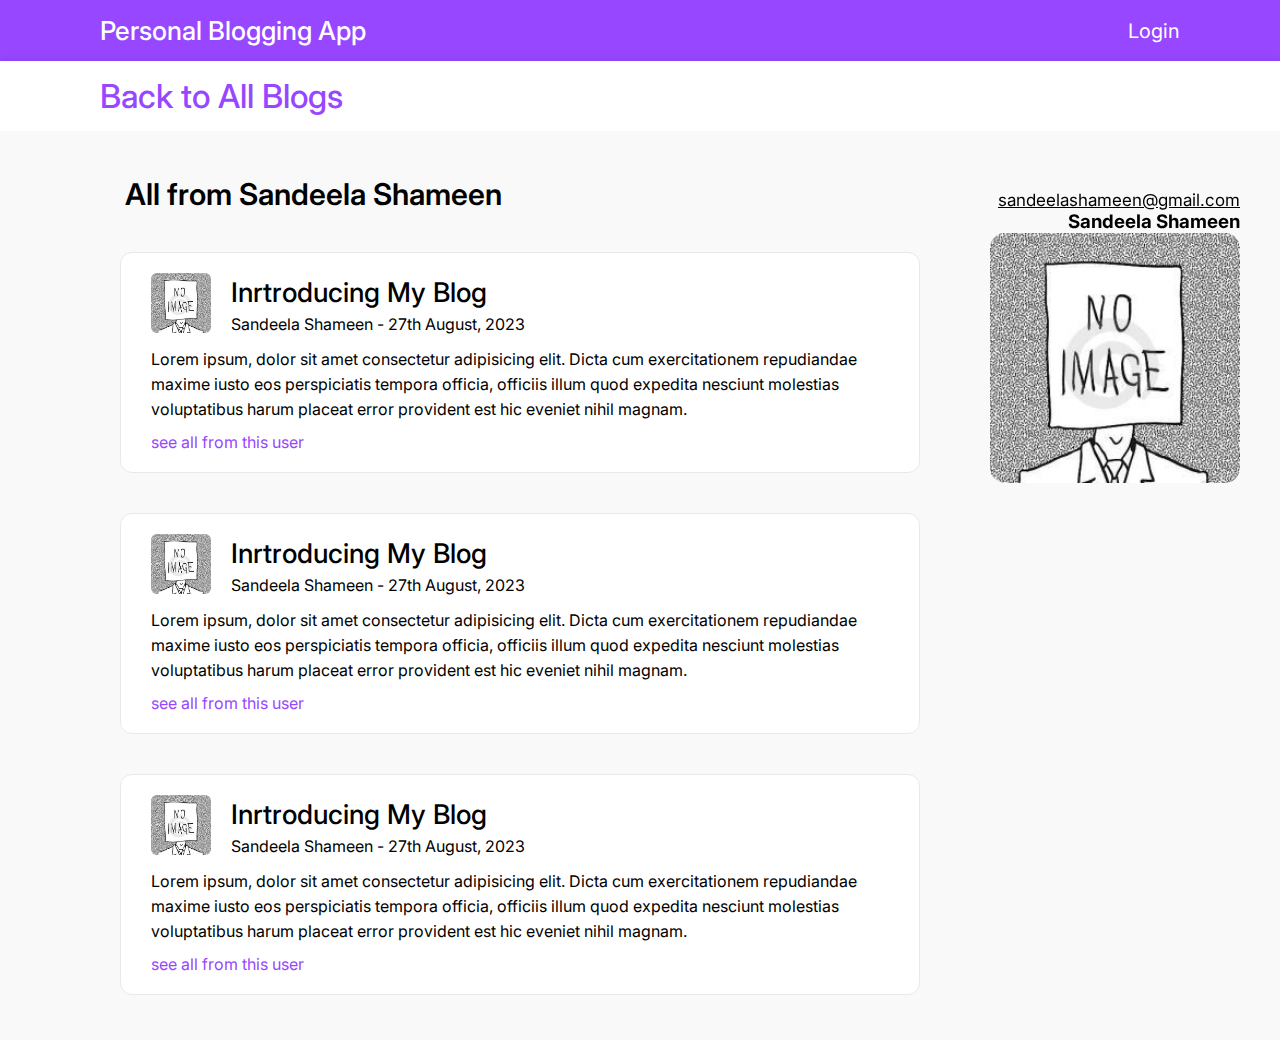
<file: UserProfile/profile.html>
<!DOCTYPE html>
<html lang="en">

<head>
    <meta charset="UTF-8">
    <meta name="viewport" content="width=device-width, initial-scale=1.0">
    <title>Personal Blogging App || Details</title>
    <link rel="stylesheet" href="./profile.css">
    <link rel="stylesheet" href="https://cdnjs.cloudflare.com/ajax/libs/font-awesome/6.4.2/css/all.min.css"
        integrity="sha512-z3gLpd7yknf1YoNbCzqRKc4qyor8gaKU1qmn+CShxbuBusANI9QpRohGBreCFkKxLhei6S9CQXFEbbKuqLg0DA=="
        crossorigin="anonymous" referrerpolicy="no-referrer" />
</head>

<body>
    <!-- Navbar Component -->
    <header>
        <div class="logo-parent">
            <a href="../../index.html" class="logo">Personal Blogging App</a>
        </div>
        <ul class="links">
            <li>
                <a href="../login/login.html">Login</a>
            </li>
        </ul>
    </header>
    <nav class="navbar">
        <a href="../../index.html" class="main-heading">
            <i class="fa-solid fa-angle-left"></i> Back to All Blogs</a>
    </nav>
    <main class="main-container">
        <div class="left">
            <div class="heading">
                <h1>All from Sandeela Shameen</h1>
            </div>
            <div class="blogs-container">

                <div class="blog">
                    <div class="user-information">
                        <div class="user-img">
                            <img src="../Assets/profile.jpg" alt="">
                        </div>
                        <div class="user-name">
                            <h1>Inrtroducing My Blog</h1>
                            <p>Sandeela Shameen - 27th August, 2023 </p>
                        </div>
                    </div>
                    <p class="blog-desc">Lorem ipsum, dolor sit amet consectetur adipisicing elit. Dicta cum
                        exercitationem
                        repudiandae maxime iusto eos perspiciatis tempora officia, officiis illum quod expedita nesciunt
                        molestias voluptatibus harum placeat error provident est hic eveniet nihil magnam.</p>
                    <a href="./profile.html">see all from this user</a>
                </div>

                <div class="blog">
                    <div class="user-information">
                        <div class="user-img">
                            <img src="../Assets/profile.jpg" alt="">
                        </div>
                        <div class="user-name">
                          <h1>Inrtroducing My Blog</h1>
                          <p>Sandeela Shameen - 27th August, 2023 </p>
                        </div>
                    </div>
                    <p class="blog-desc">Lorem ipsum, dolor sit amet consectetur adipisicing elit. Dicta cum
                        exercitationem
                        repudiandae maxime iusto eos perspiciatis tempora officia, officiis illum quod expedita nesciunt
                        molestias voluptatibus harum placeat error provident est hic eveniet nihil magnam.</p>
                    <a href="./profile.html">see all from this user</a>
                </div>

                <div class="blog">
                    <div class="user-information">
                        <div class="user-img">
                            <img src="../Assets/profile.jpg" alt="">
                        </div>
                        <div class="user-name">
                          <h1>Inrtroducing My Blog</h1>
                          <p>Sandeela Shameen - 27th August, 2023 </p>
                        </div>
                    </div>
                    <p class="blog-desc">Lorem ipsum, dolor sit amet consectetur adipisicing elit. Dicta cum
                        exercitationem
                        repudiandae maxime iusto eos perspiciatis tempora officia, officiis illum quod expedita nesciunt
                        molestias voluptatibus harum placeat error provident est hic eveniet nihil magnam.</p>
                    <a href="./profile.html">see all from this user</a>
                </div>
            </div>
        </div>
        <div class="right">
            <p>sandeelashameen@gmail.com</p>
            <h3>Sandeela Shameen</h3>
            <img src="../Assets/profile.jpg" alt="">
        </div>
    </main>

    <script type="module" src="./profile.js"></script>
</body>

</html>
</file>
<file: UserProfile/profile.css>
@import url("https://fonts.googleapis.com/css2?family=Inter:wght@100;200;300;400;500;600;700;800;900&display=swap");

* {
    margin: 0;
    padding: 0;
    box-sizing: border-box;
    font-family: "Inter", sans-serif;
    text-decoration: none;
    list-style: none;
}

header {
    width: 100%;
    display: flex;
    align-items: center;
    justify-content: space-between;
    padding: 15px 100px;
    background-color: #9747FF;
    color: #fff;
}

header .links li a {
    color: #fff;
    font-size: 20px;
}

header .logo-parent .logo {
    font-weight: 500;
    font-size: 26px;
    color: #fff;
}

nav {
    width: 100%;
    padding: 15px 100px;
    box-shadow: 0 0 10px rgba(0, 0, 0, 0.1);
    background-color: #fff;
}

nav .main-heading {
    font-size: 33px;
    color:#9747FF;
    font-weight: 500;
}

/* main section */

main {
    width: 100%;
    min-height: 80vh;
    max-height: auto;
    display: flex;
    align-items: flex-start;
    justify-content: flex-start;
    padding: 25px 100px;
    background-color: #f9f9f9;
}

main .heading h1 {
    width: 100%;
    padding: 20px 0 20px 25px;
    font-size: 30px;
    font-weight: 600;
}

main .blogs-container {
    width: 100%;
    height: 100%;
    display: flex;
    align-items: flex-start;
    justify-content: flex-start;
    flex-direction: column;
}

.blog {
    background-color: #fff;
    margin: 20px;
    width: 800px;
    padding: 20px 30px;
    border-radius: 12px;
    border: 1px solid #e9e9e9;
}

.blog .user-information {
    display: flex;
    align-items: center;
    justify-content: flex-start;
    margin-bottom: 10px;
}

.user-information h1 {
    font-weight: 500;
    font-size: 27px;
    margin-bottom: 5px;
}

.blog .user-information .user-img img {
    width: 60px;
    border-radius: 10%;
    margin-right: 20px;
}

.blog .blog-desc {
    line-height: 25px;
    font-size: 16px;
    margin: 0;
    padding: 0;
    margin-bottom: 10px;
}

.blog a {
    color:#9747FF;
}

main .left {
    width: 75%;
}

main .right {
    width: 25%;
    display: flex;
    align-items: flex-end;
    justify-content: center;
    flex-direction: column;
    position: fixed;
    right: 40px;
    top: 190px;
}

.right img {
    width: 250px;
    border-radius: 15px;
}

.right p {
    text-decoration: underline;
    font-size: 17px;
}

.right h1{
    color: #9747FF;
    margin: 10px 0;
    font-size: 40px;
}
</file>
